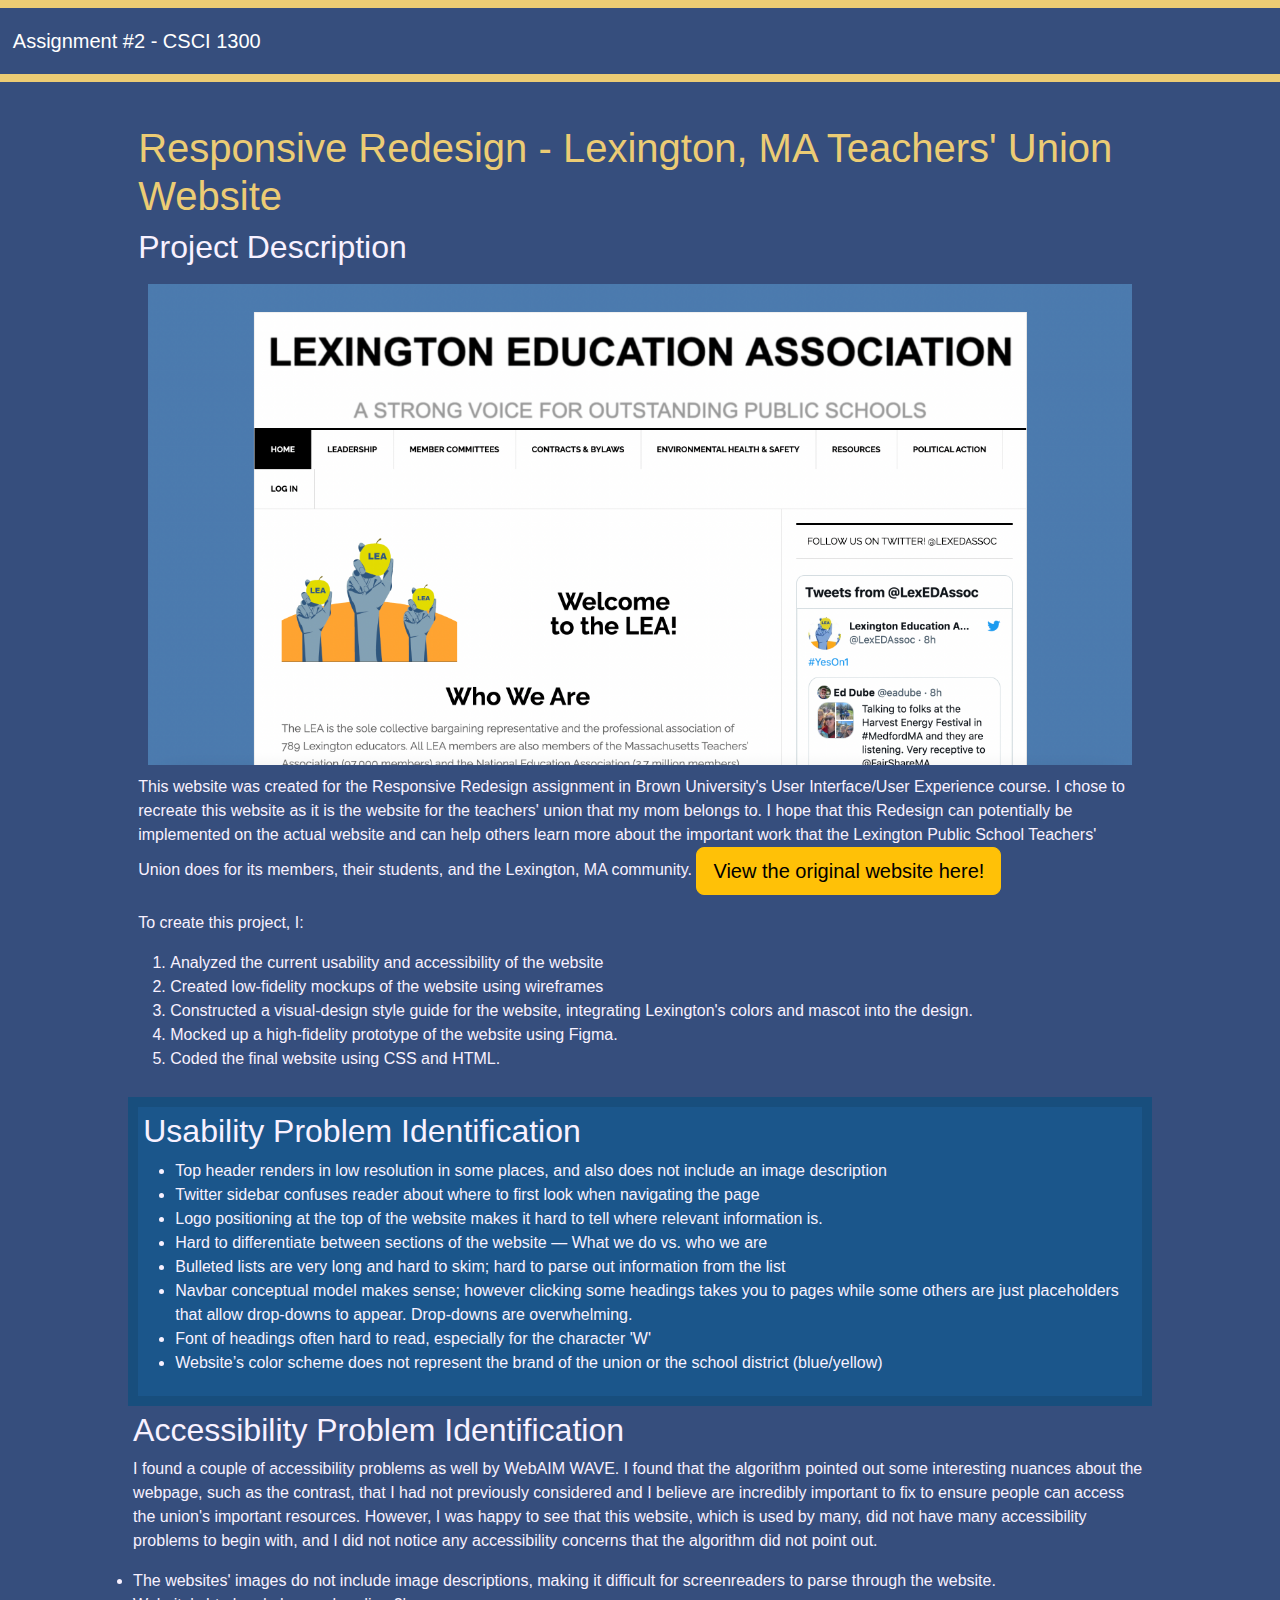
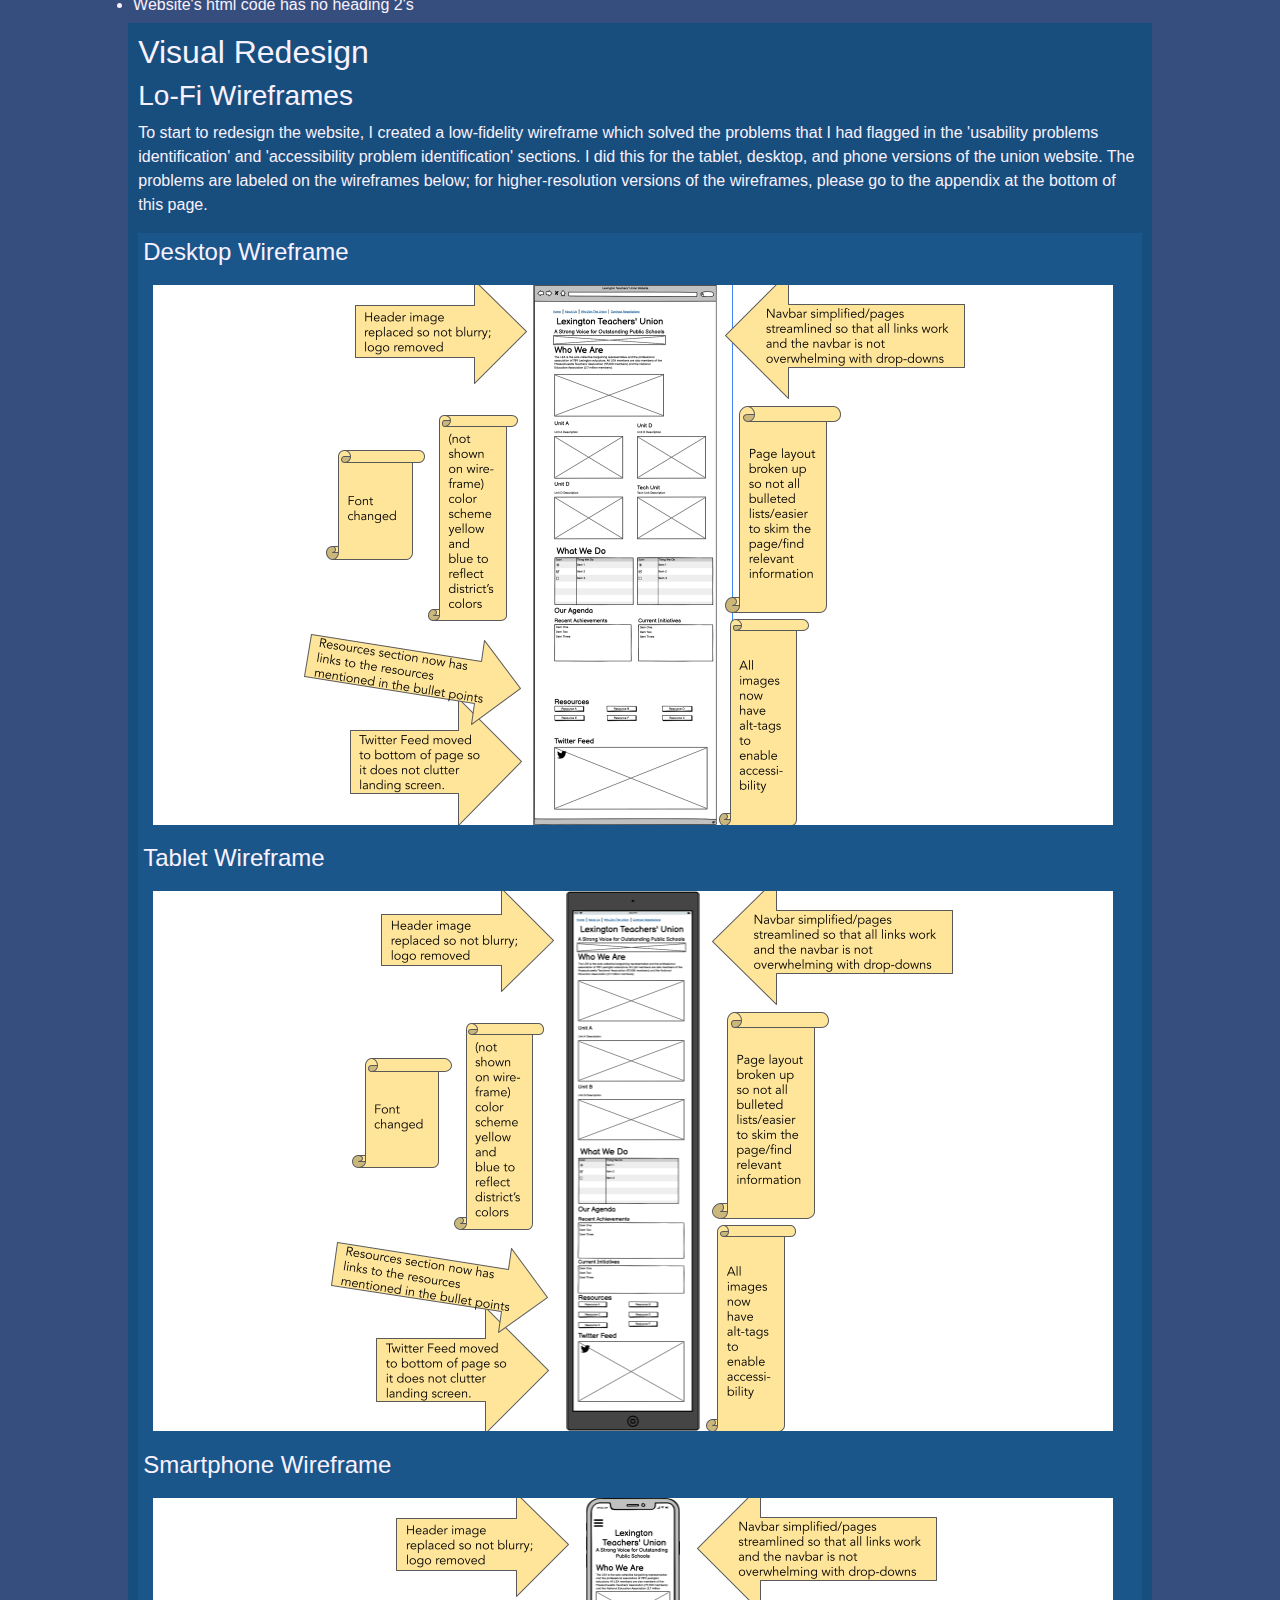
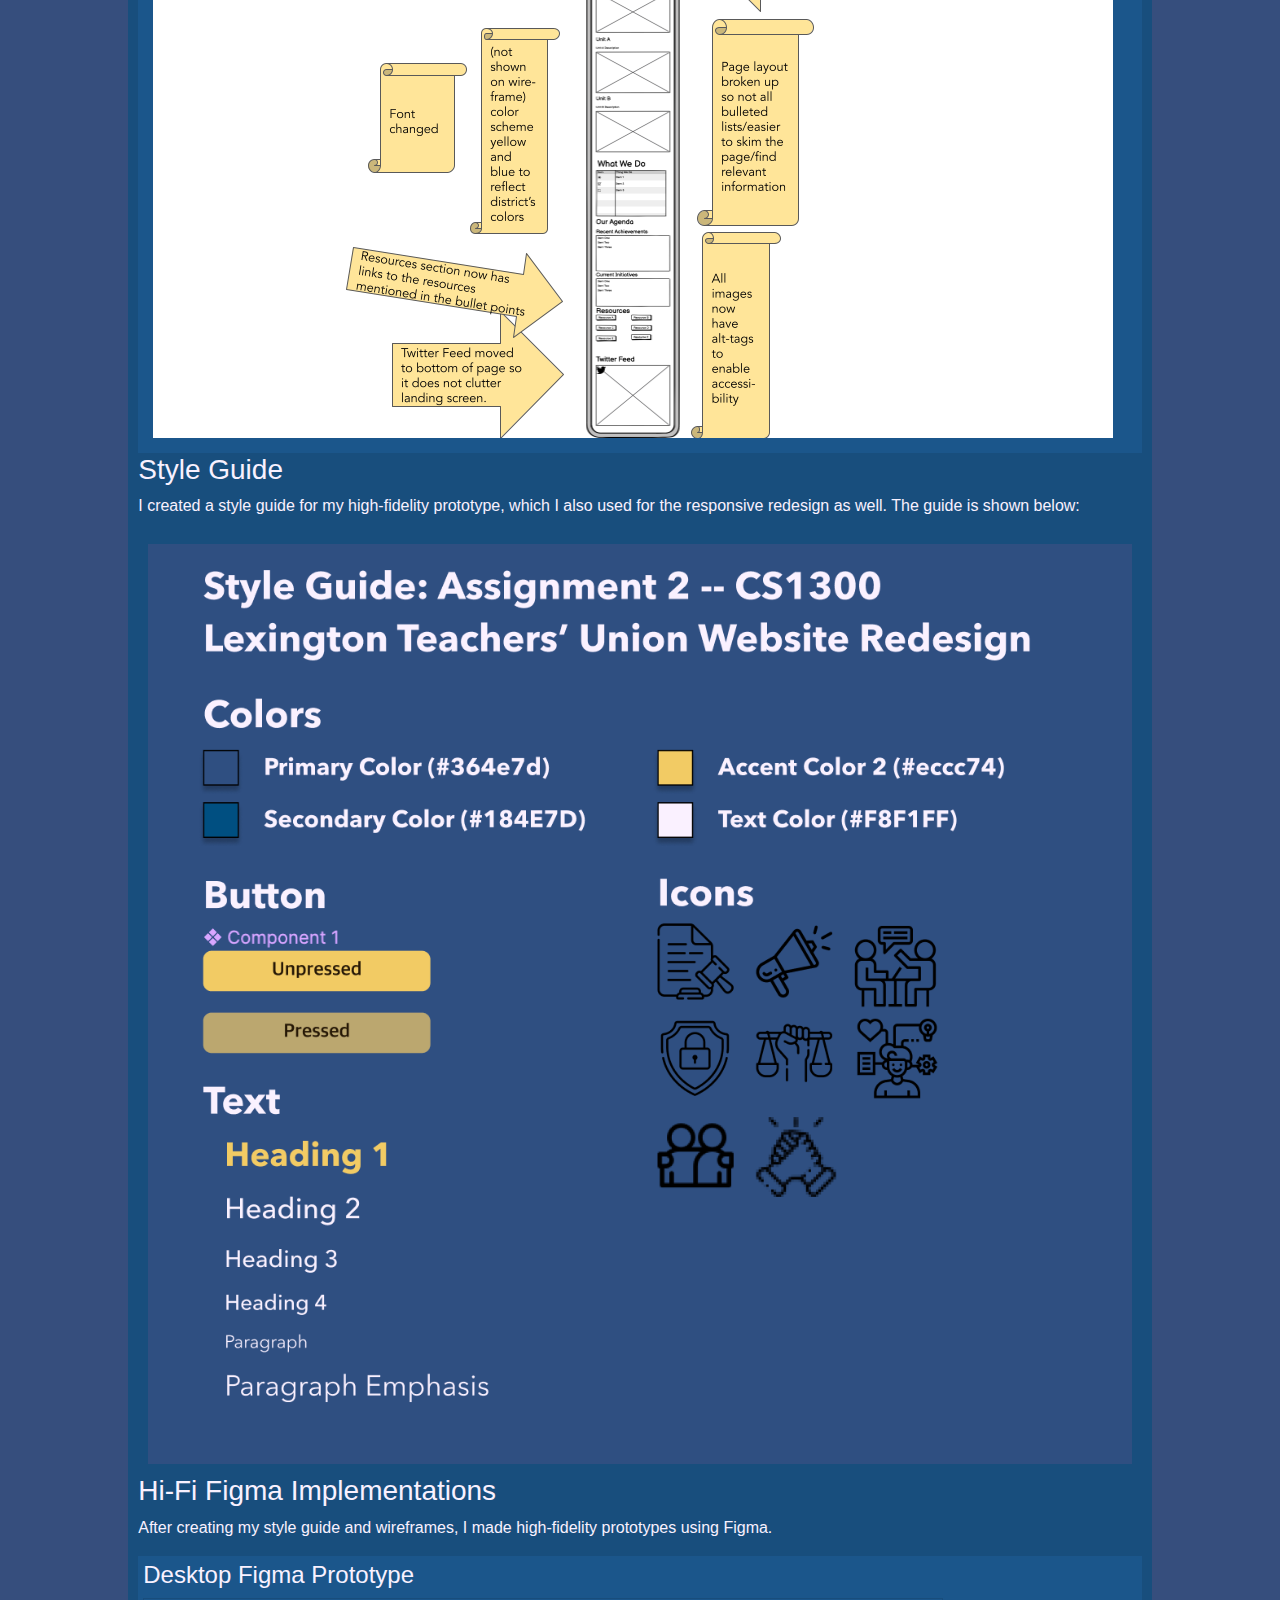
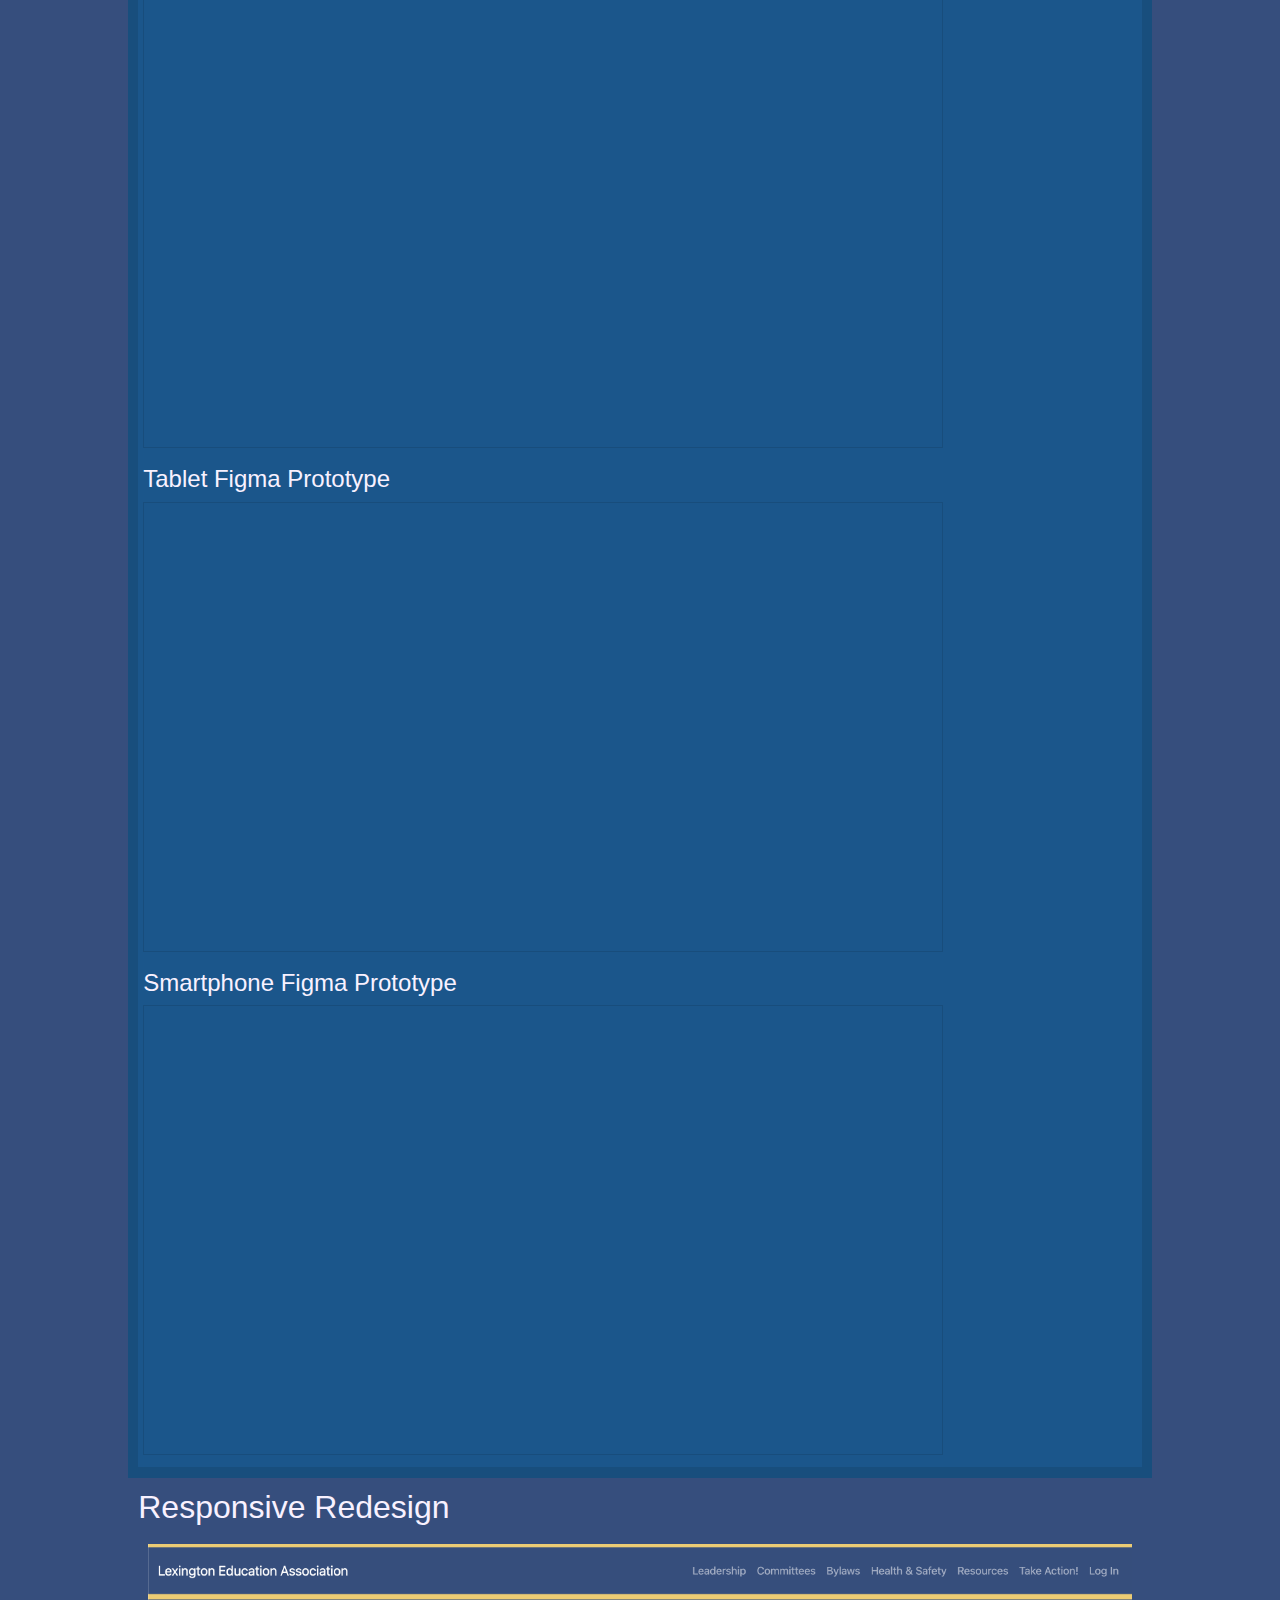
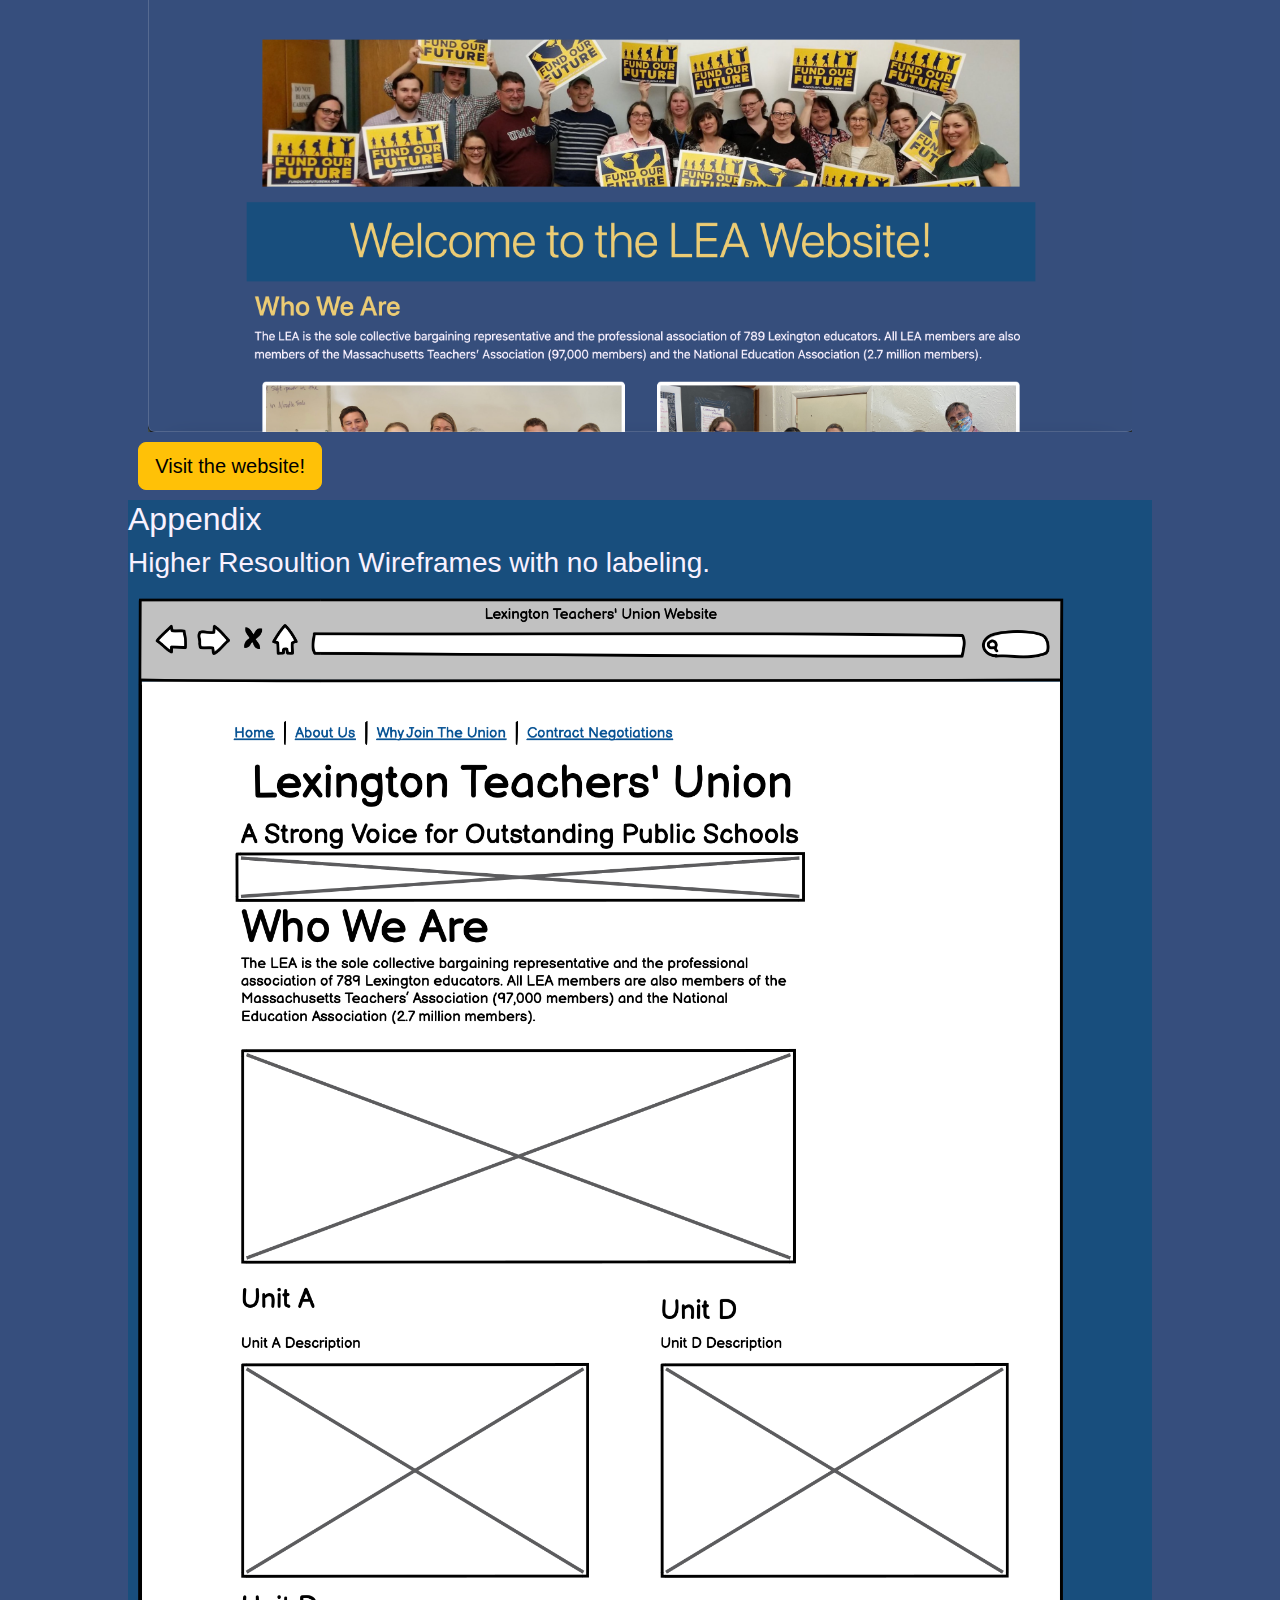
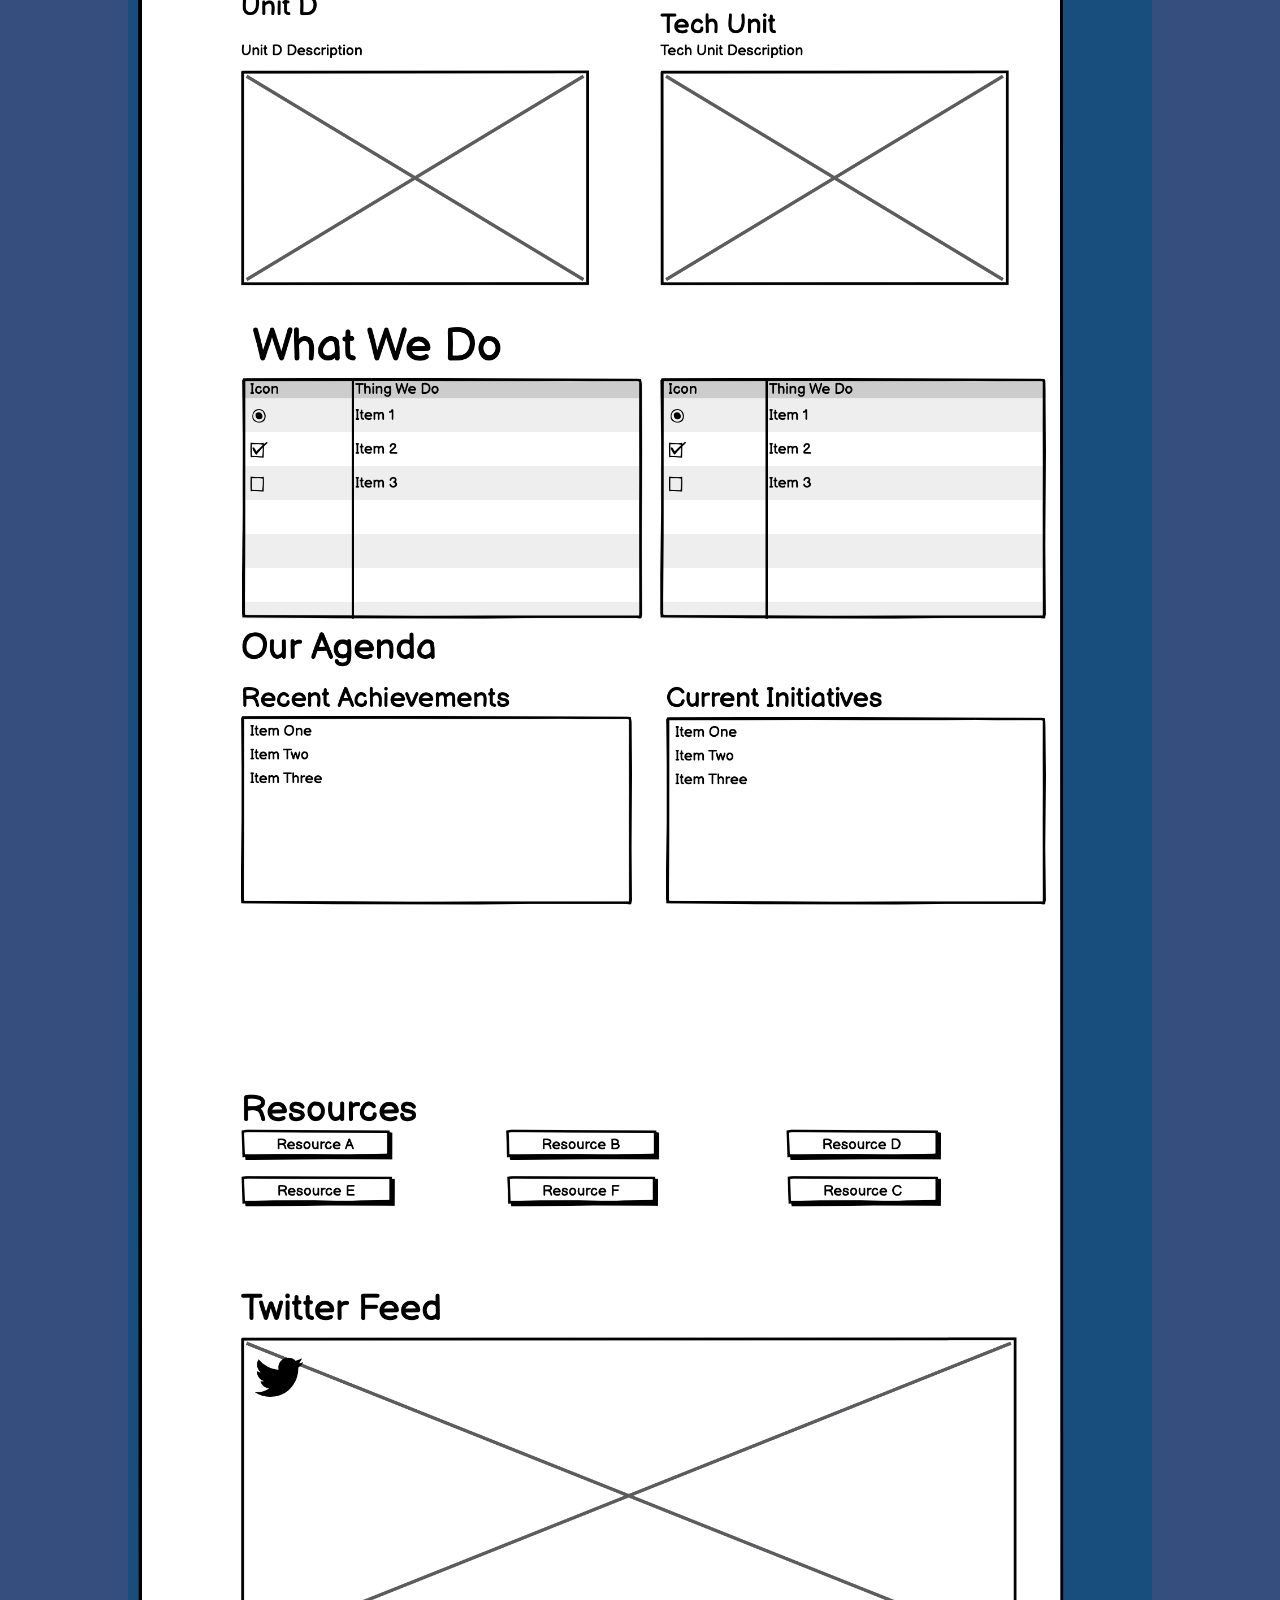
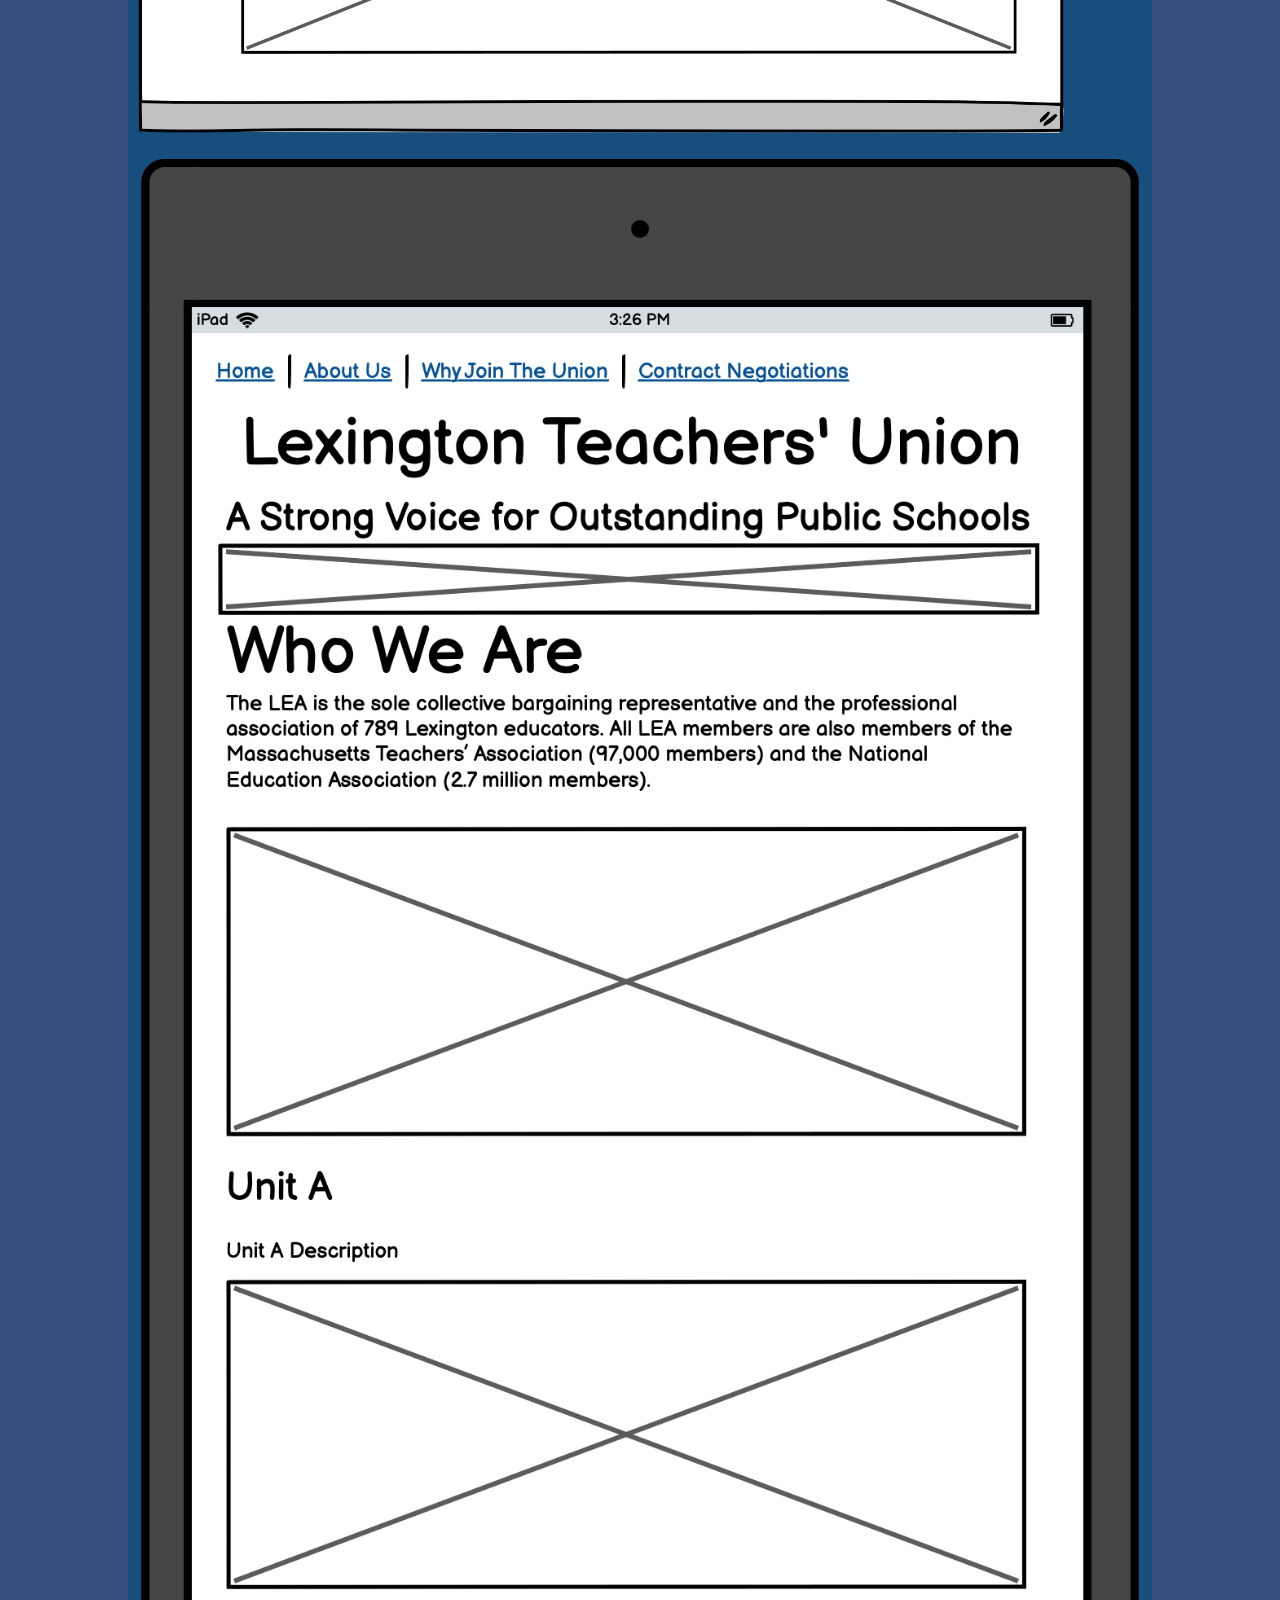
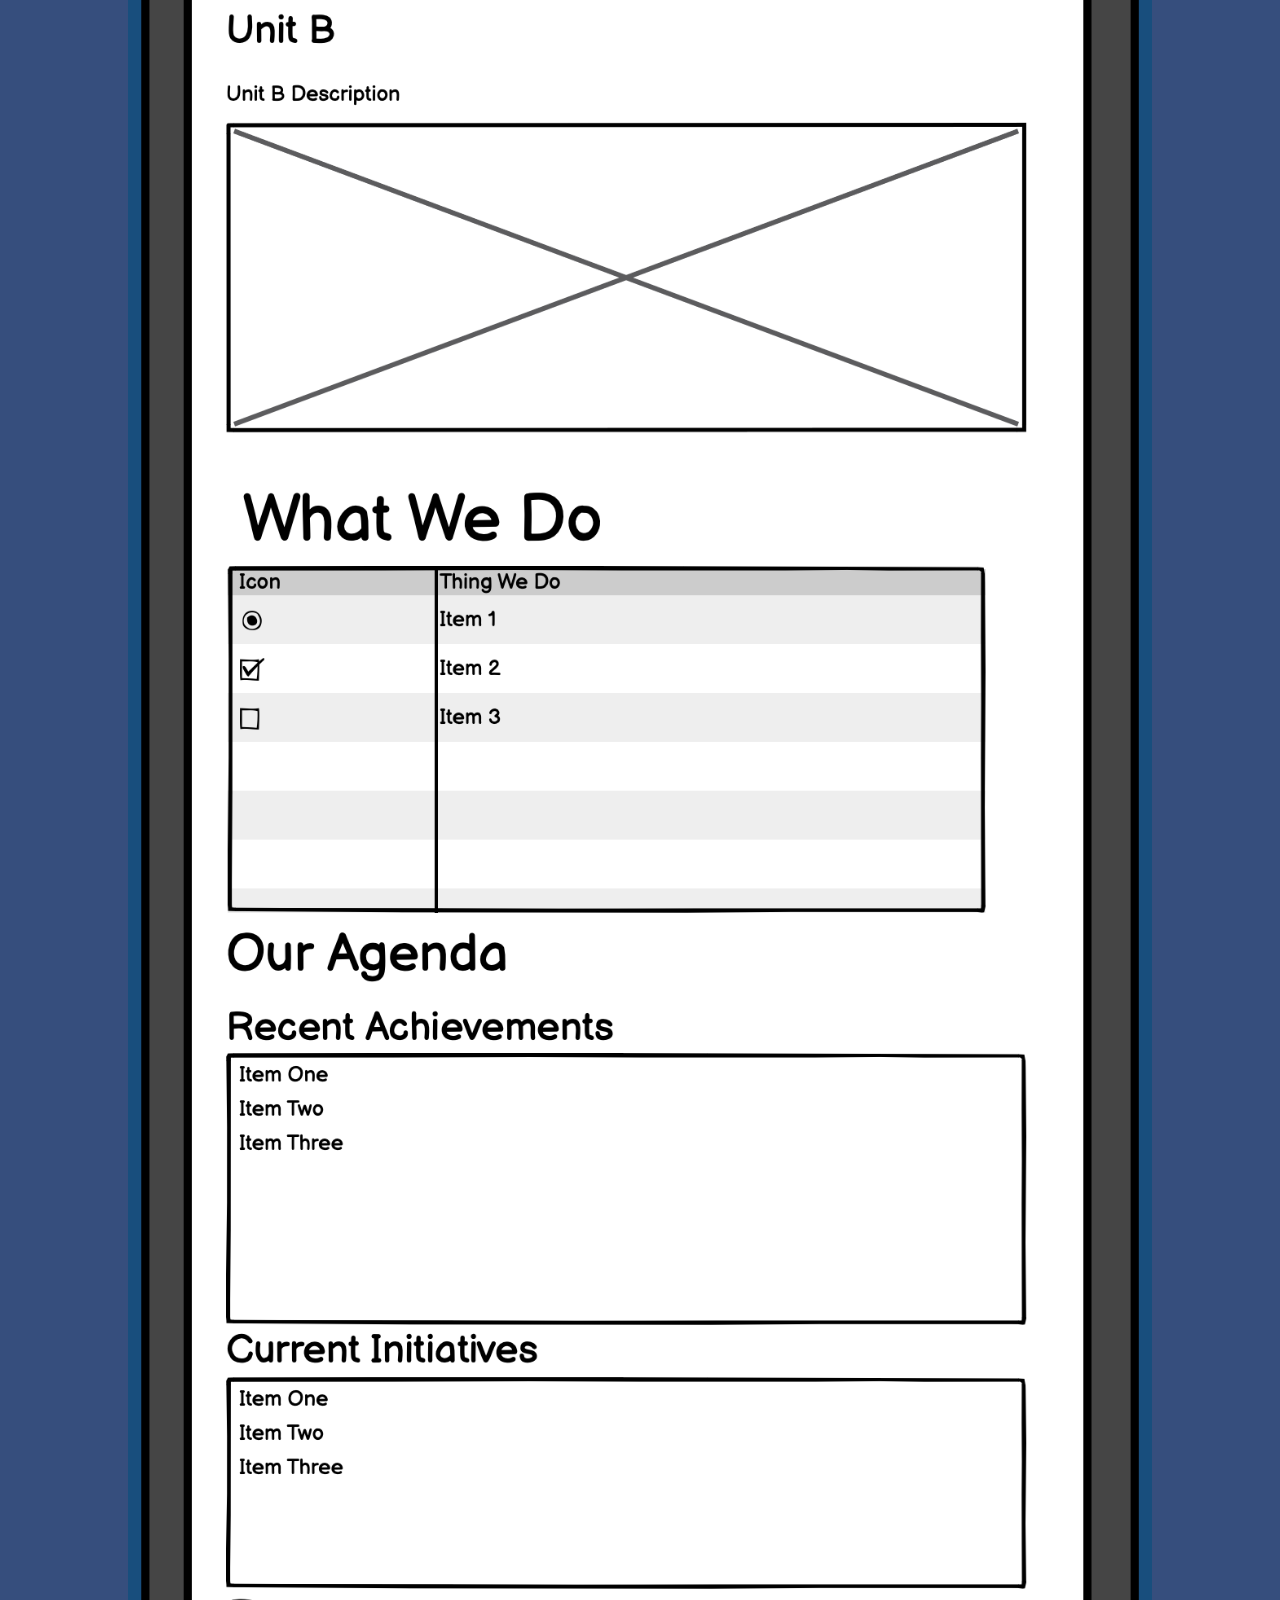
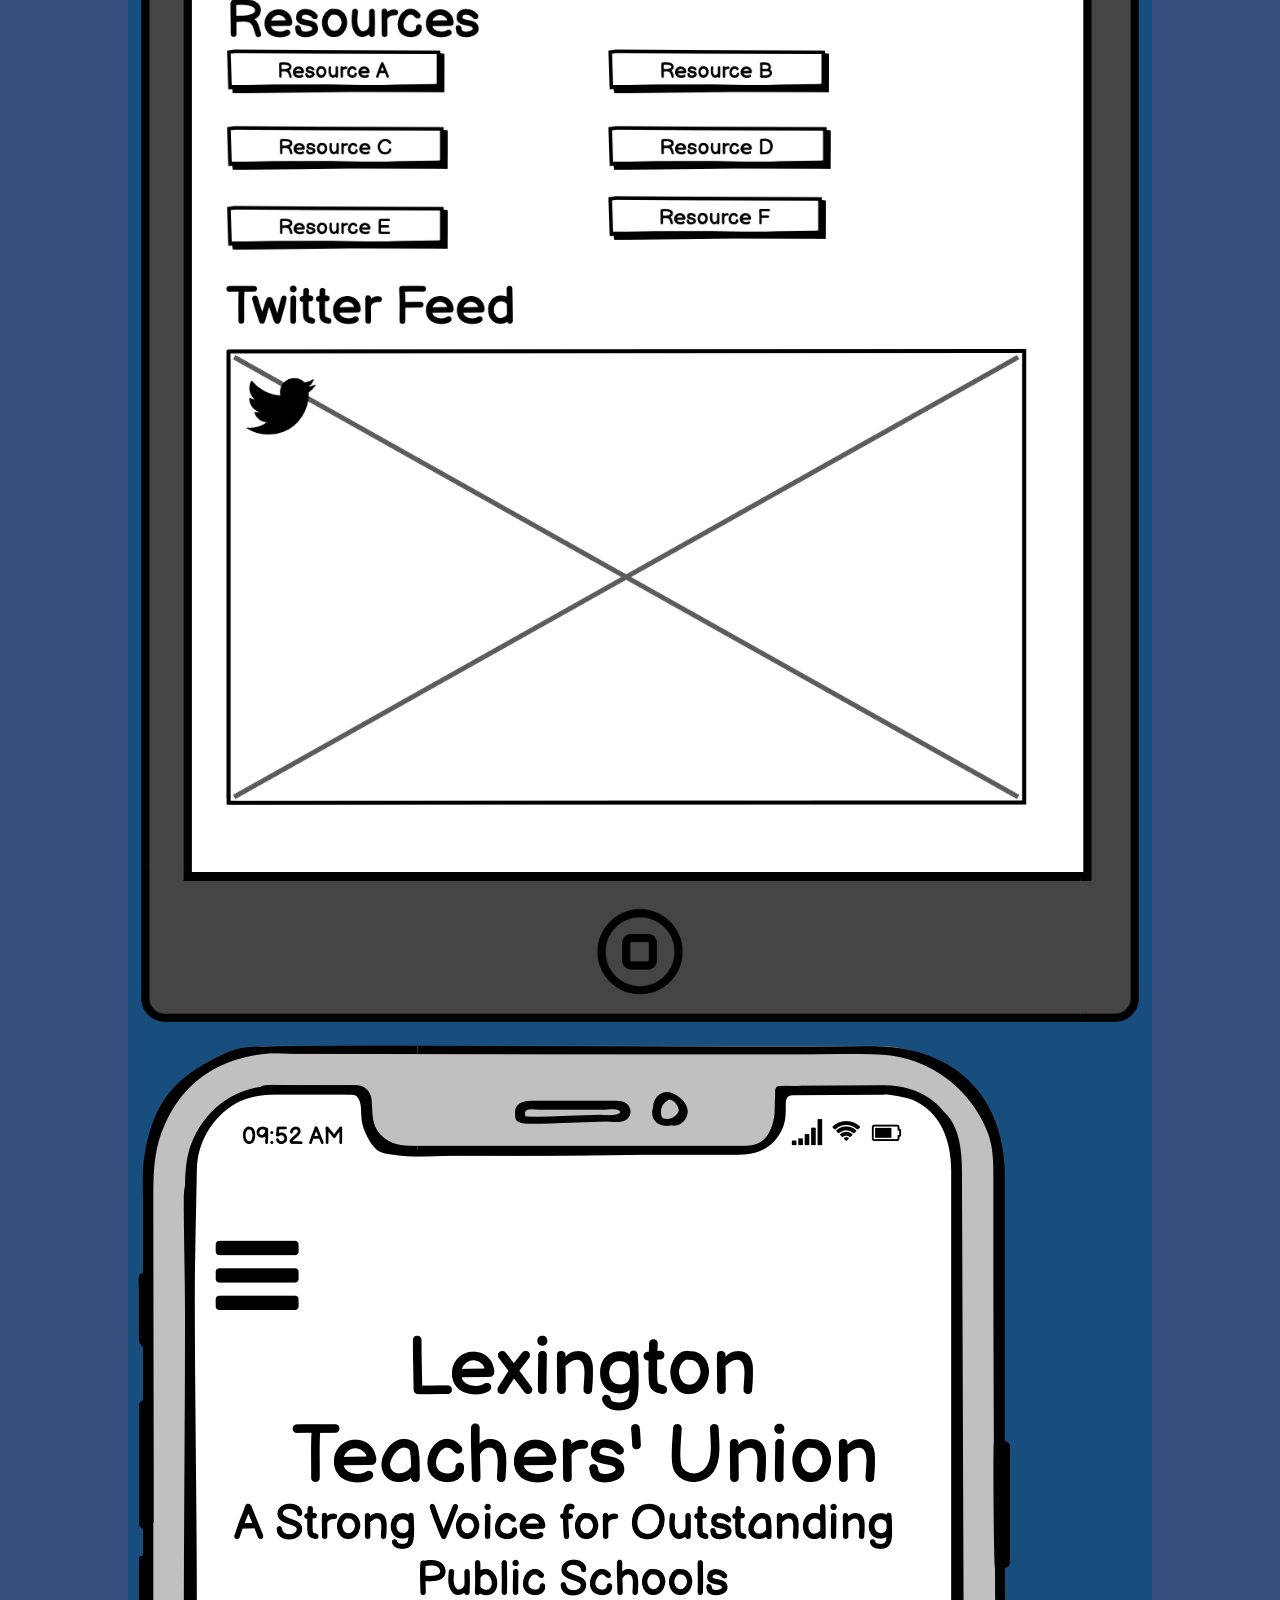
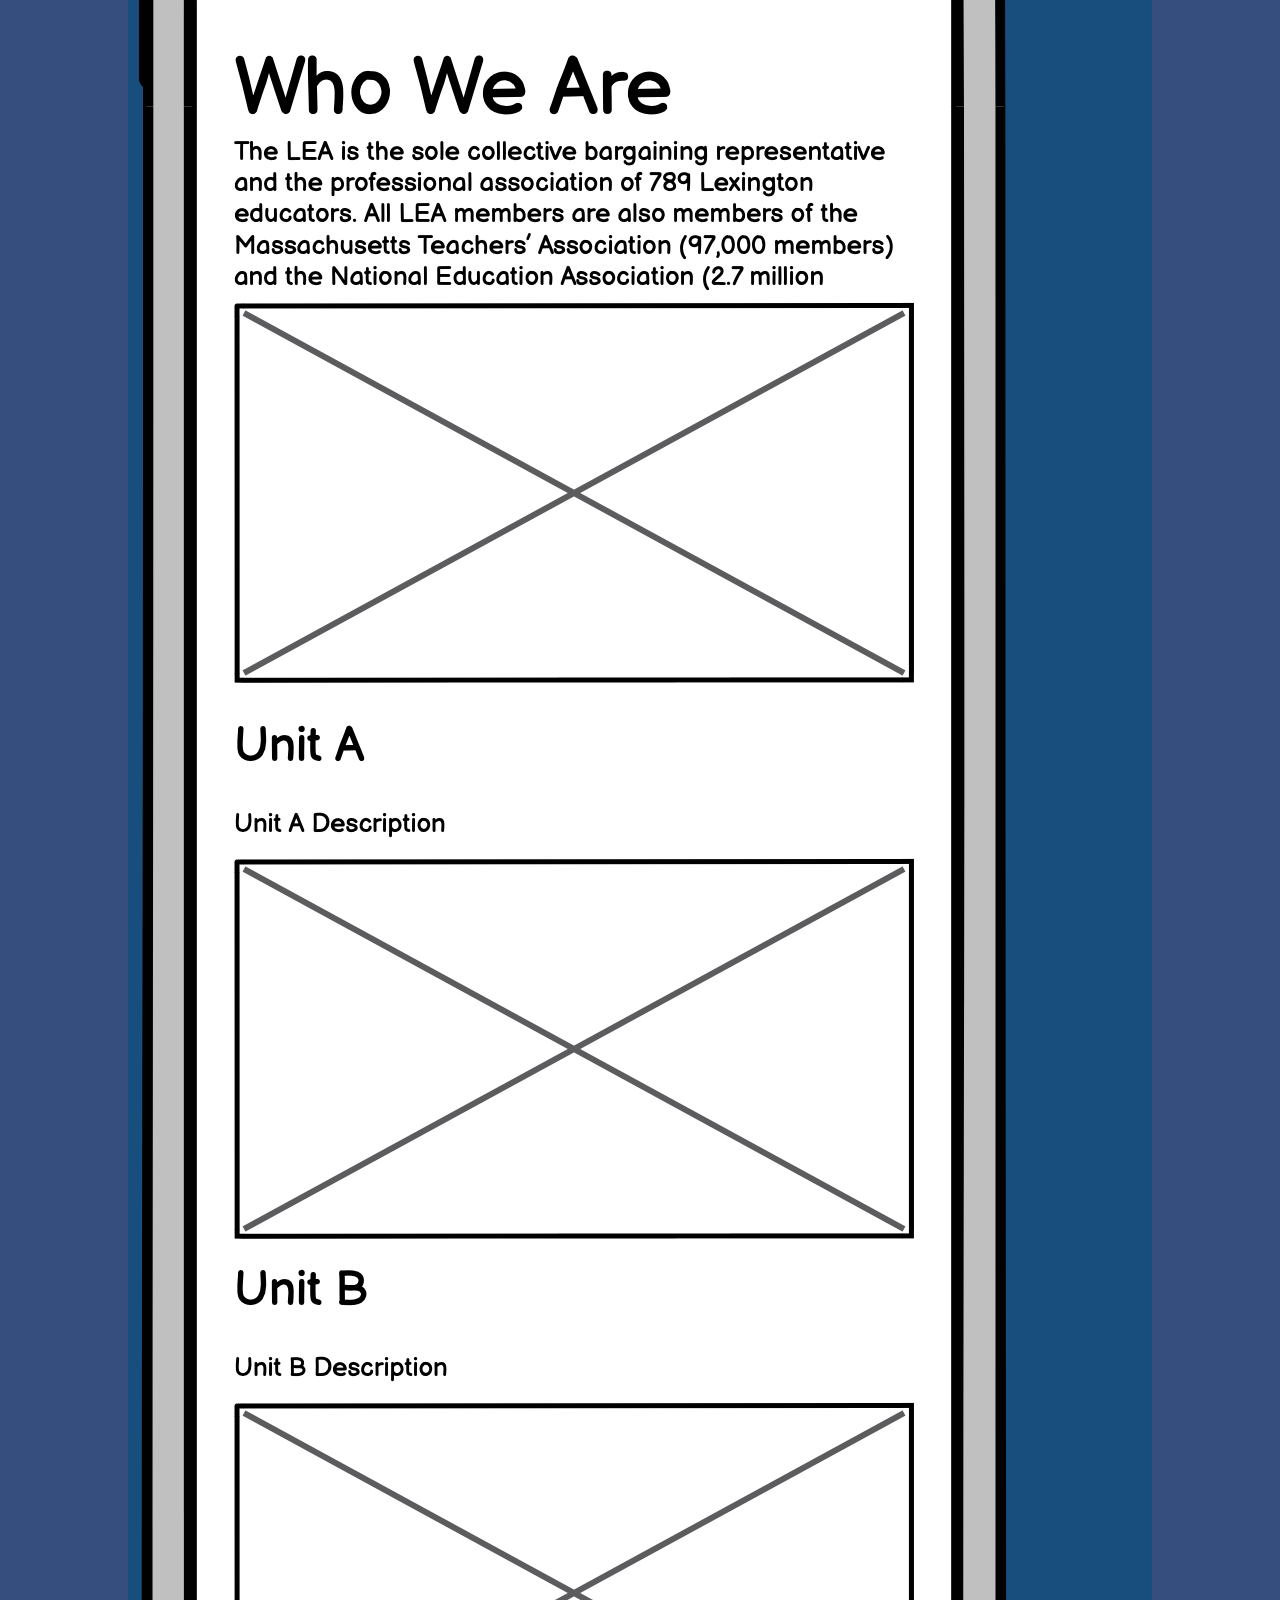
<file: index.html>
<!doctype html>
<html lang="en">

<head>
	<meta charset="utf-8">
	<meta name="viewport" content="width=device-width, initial-scale=1">
	<link rel="stylesheet" href="Bootstrap-css-assignment-2.css">
	<link rel="stylesheet" href="CSS-Assignment-2.css">
	<title> Assignment #2 - CSCI 1300 </title>
</head>

<body>
	<nav class="navbar navbar-dark navbar-expand-xxl">
		<div class="container-fluid">
			<a class="navbar-brand" href="#">Assignment #2 - CSCI 1300</a>
			<div class="collapse navbar-collapse">
				<ul class="navbar-nav ms-auto">
					<li class="navbar-item"><a class="nav-link" href="#project_description">Project Description</a>
					</li>
					<li class="navbar-item"><a class="nav-link" href="#UPID">Usability Problem Identification</a>
					</li>
					<li class="navbar-item"><a class="nav-link" href="#prototypes">Prototypes</a></li>
					<li class="navbar-item"><a class="nav-link" href="#styleguide">Style Guide</a></li>
					<li class="navbar-item"><a class="nav-link" href="#finalproduct">Final Product</a></li>
				</ul>
			</div>
		</div>
	</nav>
	<div class="container-fluid the-body">
		<div class="container-fluid main-section">
			<a id="project_description"></a>
			<h1>
				Responsive Redesign - Lexington, MA Teachers' Union Website
			</h1>
			<h2>
				Project Description
			</h2>
			<img src="Images/LEA_Website_Current.png" class="img-fluid"
				alt="Screenshot of current Lexington Education Association Webpage">
			<p>
				This website was created for the Responsive Redesign assignment in Brown University's User
				Interface/User Experience course.
				I chose to recreate this website as it is the website for the teachers' union that my mom belongs to. I
				hope that this Redesign
				can potentially be implemented on the actual website and can help others learn more about the important
				work that the Lexington
				Public School Teachers' Union does for its members, their students, and the Lexington, MA community.
				<a href="https://lexington.massteacher.org/" class="btn btn-lg btn-warning" role="button">View the
					original website here!</a>
			</p>
			<p>
				To create this project, I:
			<ol>
				<li>Analyzed the current usability and accessibility of the website</li>
				<li>Created low-fidelity mockups of the website using wireframes</li>
				<li>Constructed a visual-design style guide for the website, integrating Lexington's colors and mascot
					into the design.</li>
				<li>Mocked up a high-fidelity prototype of the website using Figma.</li>
				<li>Coded the final website using CSS and HTML.</li>
			</ol>
			</p>
			</P>
		</div>
		<div id="UPID" class="container-fluid main-section">
			<div class="container-fluid sub-section">
				<h2>
					Usability Problem Identification
				</h2>
				<ul>
					<li>Top header renders in low resolution
						in some
						places, and also does not include an image description</li>
					<li>Twitter sidebar confuses reader about
						where to first look
						when navigating the page</li>
					<li>Logo positioning at the top of the website makes it hard to tell where relevant information is.
					</li>
					<li>Hard to differentiate between
						sections of the website
						&mdash; What we do vs. who we are</li>
					<li> Bulleted lists are very long and hard
						to skim; hard
						to parse out information from the list</li>
					<li>Navbar conceptual model makes sense;
						however clicking some headings takes you to pages while some others are just placeholders that
						allow drop-downs to appear. Drop-downs are overwhelming.</li>
					<li> Font of headings often hard to read, especially for the character 'W'</li>
					<li>Website’s color scheme does not represent the brand of the union or the school district
						(blue/yellow)</li>
				</ul>
			</div>
		</div>
		<div class="container-fluid sub-section">
			<h2>
				Accessibility Problem Identification
			</h2>
			<p> I found a couple of accessibility problems as well by WebAIM WAVE. I found that the algorithm
				pointed out some interesting nuances about the
				webpage, such as the contrast, that I had not previously considered and I believe are incredibly
				important to fix to ensure people can access the union's important resources. However, I was happy
				to see that this website, which is used by many, did not have many
				accessibility problems to begin with, and I did not notice any accessibility concerns that the
				algorithm did not point out.</p>
			<li>The websites' images do not include image descriptions, making it difficult for screenreaders to
				parse through the website.</li>
			<li>Website's html code has no heading 2's</li>
			</ul>
		</div>
		<div class="container-fluid main-section" href="prototypes">
			<h2>Visual Redesign
			</h2>
			<h3> Lo-Fi Wireframes
			</h3>
			<p>
				To start to redesign the website, I created a low-fidelity wireframe which solved the problems that
				I had flagged in the
				'usability problems identification' and 'accessibility problem identification' sections. I did this
				for the tablet, desktop, and phone versions
				of the union website. The problems are labeled on the wireframes below; for higher-resolution versions
				of the wireframes, please go to the appendix at the bottom of this page.
			</p>
			<div class="container-fluid sub-section">
				<h4>
					Desktop Wireframe
				</h4>
				<img src="./Images/DesktopAnnotated.png" class="img-fluid" alt="Desktop wireframe of new website">
			</div>
			<div class="container-fluid sub-section">
				<h4>
					Tablet Wireframe
				</h4>
				<img src="./Images/iPadAnnotated.png" class="img-fluid" alt="iPad wireframe of new website">
			</div>
			<div class="container-fluid sub-section">
				<h4>
					Smartphone Wireframe
				</h4>
				<img src="./Images/iPhoneAnnotated.png" class="img-fluid" alt="iPhone wireframe of new website">
			</div>
			</h3>
			<h3 href="StyleGuide">
				Style Guide
			</h3>
			<p>
				I created a style guide for my high-fidelity prototype, which I also used for the responsive redesign as
				well. The guide is shown below:
			</p>
			<img src="./Images/StyleGuide.png" class="img-fluid" alt="Style Guide for the website.">
			<h3>
				Hi-Fi Figma Implementations
			</h3>
			<p>
				After creating my style guide and wireframes, I made high-fidelity prototypes using Figma.
			</p>
			<div class="container-fluid sub-section">
				<h4>
					Desktop Figma Prototype
				</h4>
				<iframe style="border: 1px solid rgba(0, 0, 0, 0.1);" width="800" height="450"
					src="https://www.figma.com/embed?embed_host=share&url=https%3A%2F%2Fwww.figma.com%2Ffile%2FFIirtzS6tbnQBb6IpDwkhl%2FAssignment-2%3Fnode-id%3D4%253A95"
					allowfullscreen></iframe>
			</div>
			<div class="container-fluid sub-section">
				<h4>
					Tablet Figma Prototype
				</h4>
				<iframe style="border: 1px solid rgba(0, 0, 0, 0.1);" width="800" height="450"
					src="https://www.figma.com/embed?embed_host=share&url=https%3A%2F%2Fwww.figma.com%2Ffile%2FFIirtzS6tbnQBb6IpDwkhl%2FAssignment-2%3Fnode-id%3D36%253A670"
					allowfullscreen></iframe>
			</div>
			<div class="container-fluid sub-section">
				<h4>
					Smartphone Figma Prototype
				</h4>
				<iframe style="border: 1px solid rgba(0, 0, 0, 0.1);" width="800" height="450"
					src="https://www.figma.com/embed?embed_host=share&url=https%3A%2F%2Fwww.figma.com%2Ffile%2FFIirtzS6tbnQBb6IpDwkhl%2FAssignment-2%3Fnode-id%3D36%253A745"
					allowfullscreen></iframe>
			</div>
		</div>
		<div class="container-fluid main-section align-items-center" id="finalproduct">
			<h2>
				Responsive Redesign
			</h2>
			<img src="./Images/NewWebsiteScreenie.png" class="img-fluid"
				href="https://funkycat381.github.io/Lexington-Union-Website/" alt="screenshot of the new website">
			<a href="https://funkycat381.github.io/Lexington-Union-Website/" class="btn btn-lg btn-warning"
				role="button">Visit the website!</a>
		</div>
		<div>
			<h2>
				Appendix
			</h2>
			<h3>
				Higher Resoultion Wireframes with no labeling.
			</h3>
			<img src="./Images/Desktop.png" class="img-fluid" alt="Desktop wireframe no annotation">
			<img src="./Images/iPad.png" class="img-fluid" alt="iPad wireframe of new website">
			<img src="./Images/iPhone.png" class="img-fluid" alt="iPhone wireframe of new website">
		</div>
	</div>
	</div>
</body>

</html>
</file>
<file: CSS-Assignment-2.css>
#HTML-assignment2

/*
vars and color
 */
#opener{
    /* define the color pallete */
    --primary-color: #364e7d;
    --secondary-color: #184E7D;
    --accent-color: #eccc74;
    --text-color: #F8F1FF;
    --second-accent: #241909;
}

body {
    font-family: -apple-system, BlinkMacSystemFont, avenir next, avenir, segoe ui, helvetica neue, helvetica, Cantarell, Ubuntu, roboto, noto, arial, sans-serif;
    background-color: #F8F1FF;
    color: #F8F1FF;
    line-height: 1.5;
}

img{
    padding: 1% !important
}

h1 {
    color: #eccc74;
}

.navbar {
    background-color: #eccc74;
    color: #F8F1FF;
}

.navbar-item {
    color: #F8F1FF;
}

.container-fluid {
    background-color: #364e7d;
    padding: 1%;
}

.the-body {
    max-width: 75vw 60vw;
    margin: 0 auto;
    text-align: start;
    display: flex;
    align-items: stretch-center;
    flex-flow: row wrap;
    justify-content: space-around;
    padding-top: 2.5%;
    padding-right: 10%;
    padding-left: 10%;
    padding-bottom: 2.5%;
}

.navbar-item{
    color: #F8F1FF
  }

div.the-body>div:nth-of-type(odd) {
    background: #364e7d;
}

div.the-body>div:nth-of-type(even) {
    background: #184E7D;
}

.sub-section{
    background:#1b568b;
    padding: .5%;
}

.unit-box{
    margin: 1%;
}

html {
    scroll-behavior: smooth;
}
</file>
